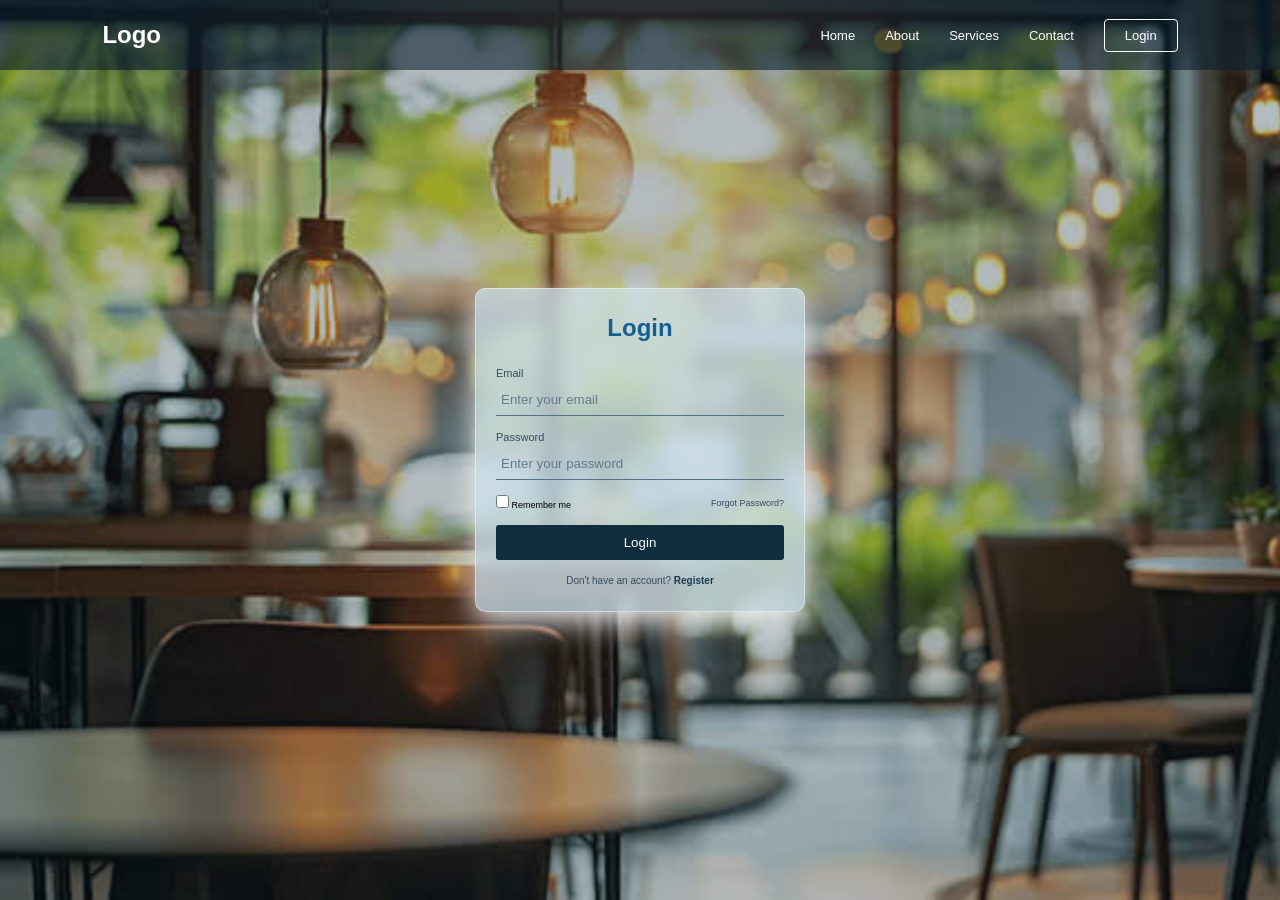
<file: index.html>
<!DOCTYPE html>
<html lang="en">
<head>
    <meta charset="UTF-8">
    <meta name="viewport" content="width=device-width, initial-scale=1.0">
<link rel="stylesheet" href="ts.css">
    <title>Login Page</title>  
</head>
<body>
    <!-- Background -->
    <div class="background">
        <!-- Navbar -->
        <header class="navbar">
            <div class="logo">
                Logo
            </div>
            <nav>
                <a href="#">Home</a>
                <a href="#">About</a>
                <a href="#">Services</a>
                <a href="#">Contact</a>
                <a href="#" class="login-btn">
                    Login
                </a>
            </nav>
        </header>
        <!-- Login Form -->
        <div class="login-box">
            <h2>Login</h2>
            <form>
                <!-- Email -->
                <div class="input-box">
                    <label>Email</label>
                    <input
                        type="email"
                        placeholder="Enter your email"
                        required>
                </div>
                <!-- Password -->
                <div class="input-box">
                    <label>Password</label>
                    <input
                        type="password"
                        placeholder="Enter your password"
                        required>
                </div>
                <!-- Remember -->
                <div class="options">
                    <label>
                        <input type="checkbox">
                        Remember me
                    </label>
                    <a href="#">
                        Forgot Password?
                    </a>
                </div>
                <!-- Login -->
                <button
                    type="submit"
                    class="submit-btn">
                    Login
                </button>
                <!-- Register -->
                <p class="register">
                    Don't have an account?
                    <a href="#">
                        Register
                    </a>
                </p>
            </form>
        </div>
    </div>
    <script src="script.js"></script>
</body>
</html>
</file>
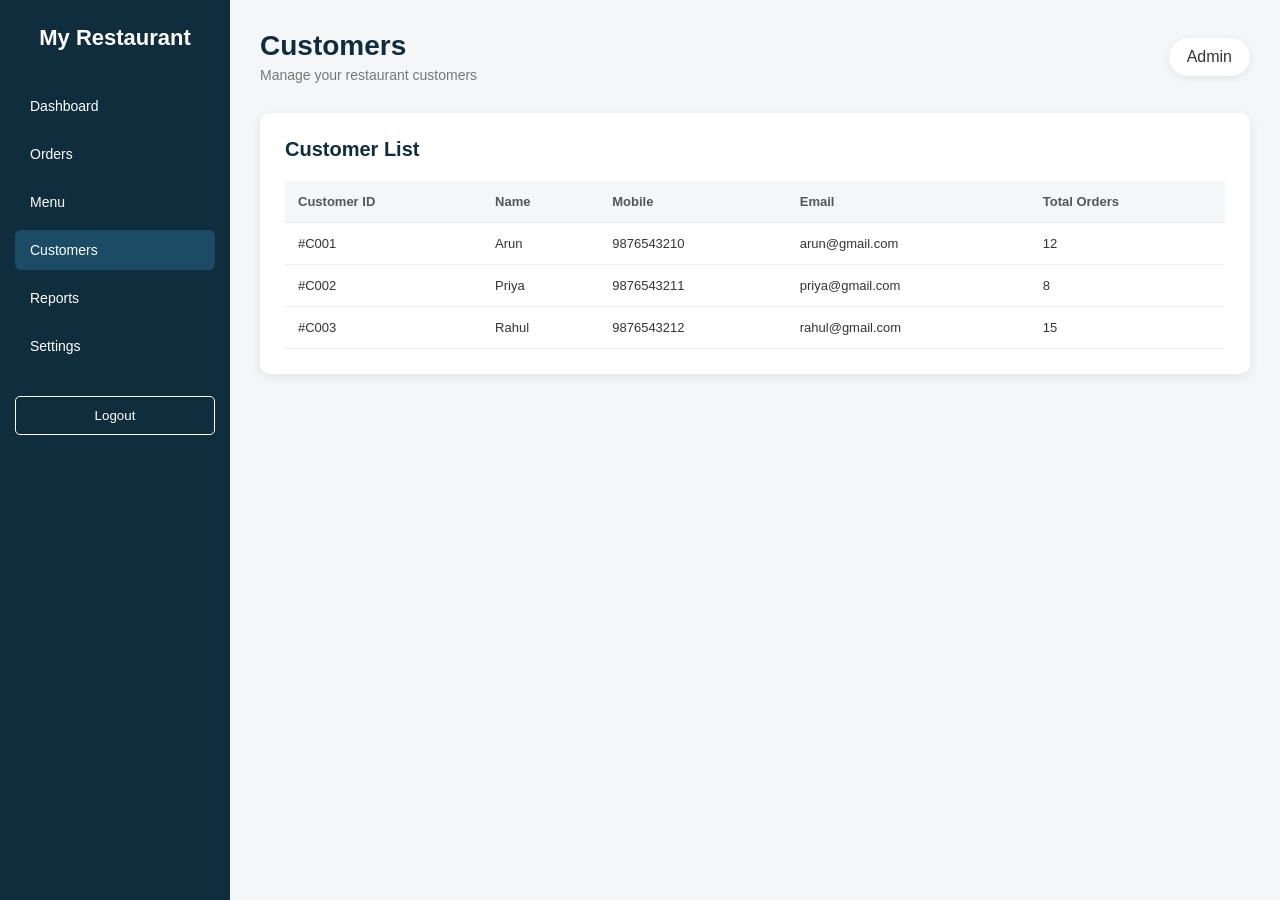
<file: customer.html>
<!DOCTYPE html>
<html lang="en">

<head>
    <meta charset="UTF-8">
    <meta name="viewport" content="width=device-width, initial-scale=1.0">
    <title>Customers</title>

    <link rel="stylesheet" href="dashboard.css">
</head>

<body>

    <!-- Sidebar -->
    <aside class="sidebar">

        <div class="logo">
            My Restaurant
        </div>

        <nav>
            <a href="dashboard.html">Dashboard</a>
            <a href="orders.html">Orders</a>
            <a href="menu.html">Menu</a>
            <a href="customers.html" class="active">Customers</a>
            <a href="reports.html">Reports</a>
            <a href="#">Settings</a>
        </nav>

        <button class="logout-btn" onclick="logout()">
            Logout
        </button>

    </aside>

    <!-- Main Content -->
    <main class="main-content">

        <!-- Header -->
        <header class="topbar">
            <div>
                <h1>Customers</h1>
                <p>Manage your restaurant customers</p>
            </div>

            <div class="profile">
                Admin
            </div>
        </header>

        <!-- Customers Table -->
        <section class="recent-orders">

            <h2>Customer List</h2>

            <table>

                <thead>
                    <tr>
                        <th>Customer ID</th>
                        <th>Name</th>
                        <th>Mobile</th>
                        <th>Email</th>
                        <th>Total Orders</th>
                    </tr>
                </thead>

                <tbody>

                    <tr>
                        <td>#C001</td>
                        <td>Arun</td>
                        <td>9876543210</td>
                        <td>arun@gmail.com</td>
                        <td>12</td>
                    </tr>

                    <tr>
                        <td>#C002</td>
                        <td>Priya</td>
                        <td>9876543211</td>
                        <td>priya@gmail.com</td>
                        <td>8</td>
                    </tr>

                    <tr>
                        <td>#C003</td>
                        <td>Rahul</td>
                        <td>9876543212</td>
                        <td>rahul@gmail.com</td>
                        <td>15</td>
                    </tr>

                </tbody>

            </table>

        </section>

    </main>

    <script>
        function logout() {
            window.location.href = "index.html";
        }
    </script>

</body>

</html>
</file>
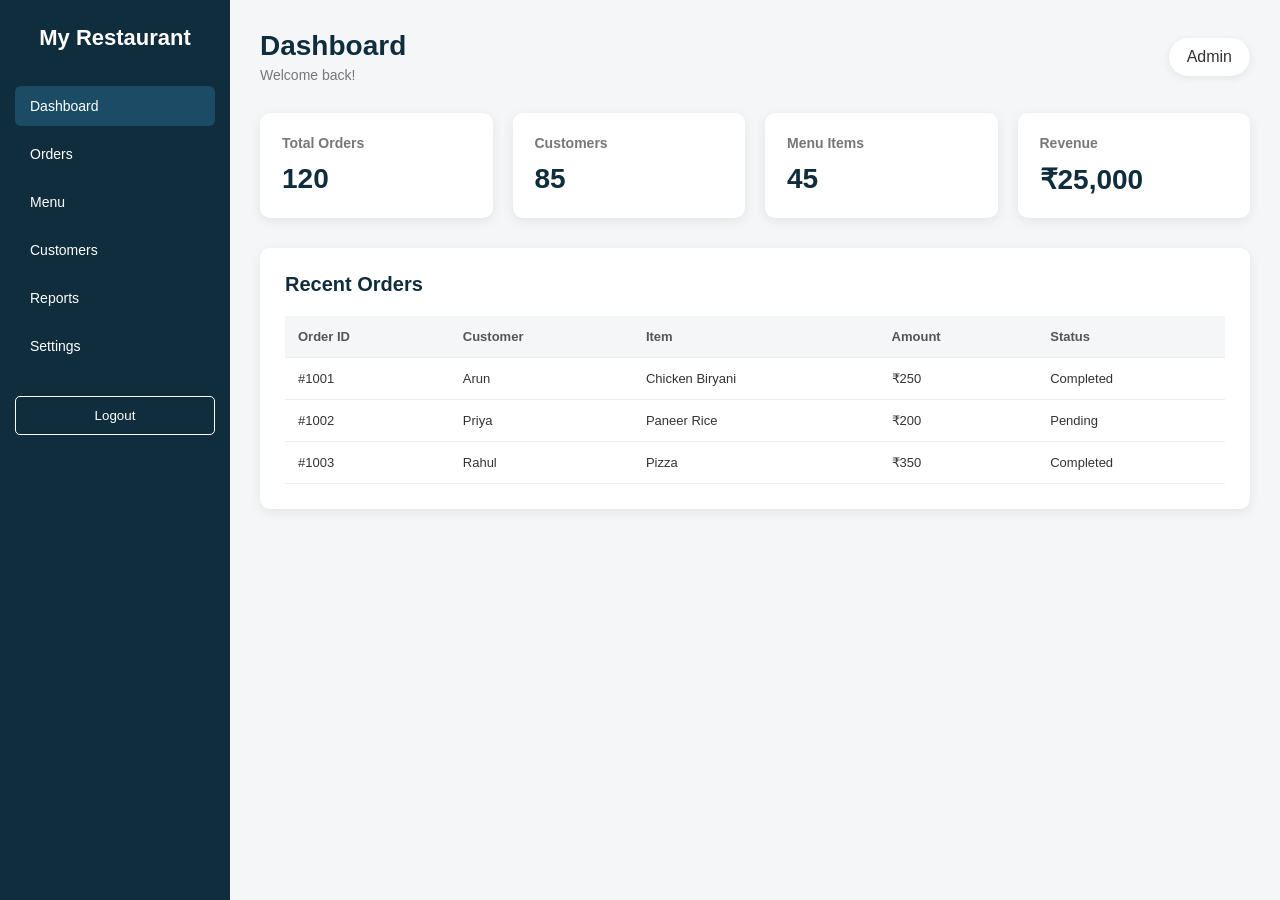
<file: dashboard.html>
<!DOCTYPE html>
<html lang="en">
<head>
    <meta charset="UTF-8">
    <meta name="viewport" content="width=device-width, initial-scale=1.0">
    <title>Dashboard</title>

    <link rel="stylesheet" href="dashboard.css">
</head>

<body>

    <!-- Sidebar -->
    <aside class="sidebar">

        <div class="logo">
            My Restaurant
        </div>

        <nav>
            <a href="#" class="active">Dashboard</a>
            <a href="orders.html">Orders</a>
            <a href="menu.html">Menu</a>
            <a href="customer.html">Customers</a>
            <a href="reports.html">Reports</a>
            <a href="#">Settings</a>
        </nav>

        <button class="logout-btn" onclick="logout()">
            Logout
        </button>

    </aside>


    <!-- Main Content -->
    <main class="main-content">

        <!-- Header -->
        <header class="topbar">
            <div>
                <h1>Dashboard</h1>
                <p>Welcome back!</p>
            </div>

            <div class="profile">
                Admin
            </div>
        </header>


        <!-- Dashboard Cards -->
        <section class="cards">

            <div class="card">
                <h3>Total Orders</h3>
                <p>120</p>
            </div>

            <div class="card">
                <h3>Customers</h3>
                <p>85</p>
            </div>

            <div class="card">
                <h3>Menu Items</h3>
                <p>45</p>
            </div>

            <div class="card">
                <h3>Revenue</h3>
                <p>₹25,000</p>
            </div>

        </section>


        <!-- Recent Orders -->
        <section class="recent-orders">

            <h2>Recent Orders</h2>

            <table>

                <thead>
                    <tr>
                        <th>Order ID</th>
                        <th>Customer</th>
                        <th>Item</th>
                        <th>Amount</th>
                        <th>Status</th>
                    </tr>
                </thead>

                <tbody>

                    <tr>
                        <td>#1001</td>
                        <td>Arun</td>
                        <td>Chicken Biryani</td>
                        <td>₹250</td>
                        <td>Completed</td>
                    </tr>

                    <tr>
                        <td>#1002</td>
                        <td>Priya</td>
                        <td>Paneer Rice</td>
                        <td>₹200</td>
                        <td>Pending</td>
                    </tr>

                    <tr>
                        <td>#1003</td>
                        <td>Rahul</td>
                        <td>Pizza</td>
                        <td>₹350</td>
                        <td>Completed</td>
                    </tr>

                </tbody>

            </table>

        </section>

    </main>


    <script>
        function logout() {
            window.location.href = "index.html";
        }
    </script>

</body>
</html>
</file>
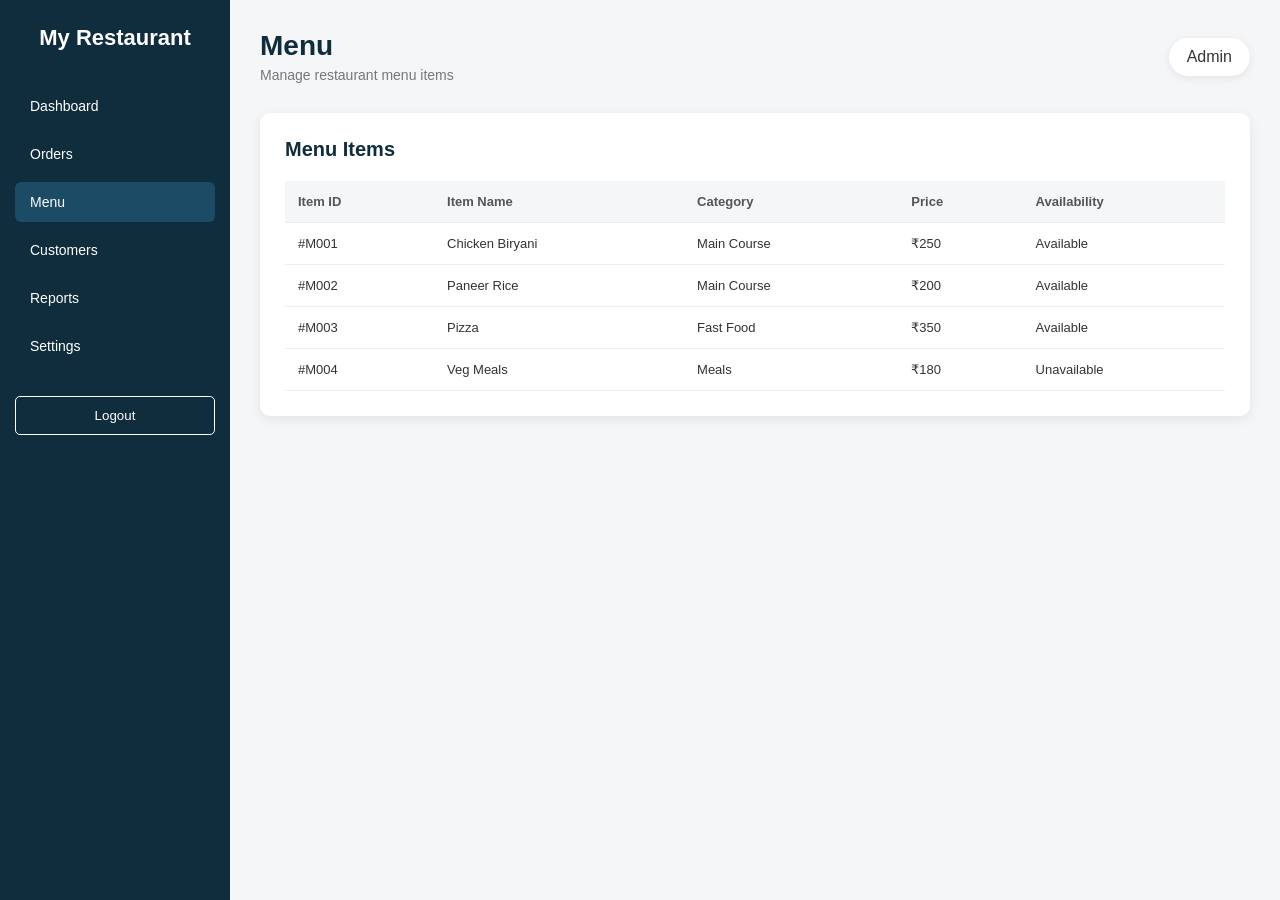
<file: menu.html>
<!DOCTYPE html>
<html lang="en">

<head>
    <meta charset="UTF-8">
    <meta name="viewport" content="width=device-width, initial-scale=1.0">

    <title>Menu</title>

    <link rel="stylesheet" href="dashboard.css">
</head>

<body>

    <!-- Sidebar -->
    <aside class="sidebar">

        <div class="logo">
            My Restaurant
        </div>

        <nav>
            <a href="dashboard.html">Dashboard</a>
            <a href="orders.html">Orders</a>
            <a href="menu.html" class="active">Menu</a>
            <a href="customer.html">Customers</a>
            <a href="reports.html">Reports</a>
            <a href="#">Settings</a>
        </nav>

        <button class="logout-btn" onclick="logout()">
            Logout
        </button>

    </aside>


    <!-- Main Content -->
    <main class="main-content">

        <!-- Header -->
        <header class="topbar">

            <div>
                <h1>Menu</h1>
                <p>Manage restaurant menu items</p>
            </div>

            <div class="profile">
                Admin
            </div>

        </header>


        <!-- Menu Items -->
        <section class="recent-orders">

            <h2>Menu Items</h2>

            <table>

                <thead>
                    <tr>
                        <th>Item ID</th>
                        <th>Item Name</th>
                        <th>Category</th>
                        <th>Price</th>
                        <th>Availability</th>
                    </tr>
                </thead>

                <tbody>

                    <tr>
                        <td>#M001</td>
                        <td>Chicken Biryani</td>
                        <td>Main Course</td>
                        <td>₹250</td>
                        <td>Available</td>
                    </tr>

                    <tr>
                        <td>#M002</td>
                        <td>Paneer Rice</td>
                        <td>Main Course</td>
                        <td>₹200</td>
                        <td>Available</td>
                    </tr>

                    <tr>
                        <td>#M003</td>
                        <td>Pizza</td>
                        <td>Fast Food</td>
                        <td>₹350</td>
                        <td>Available</td>
                    </tr>

                    <tr>
                        <td>#M004</td>
                        <td>Veg Meals</td>
                        <td>Meals</td>
                        <td>₹180</td>
                        <td>Unavailable</td>
                    </tr>

                </tbody>

            </table>

        </section>

    </main>


    <script>

        function logout() {
            window.location.href = "index.html";
        }

    </script>

</body>

</html>
</file>
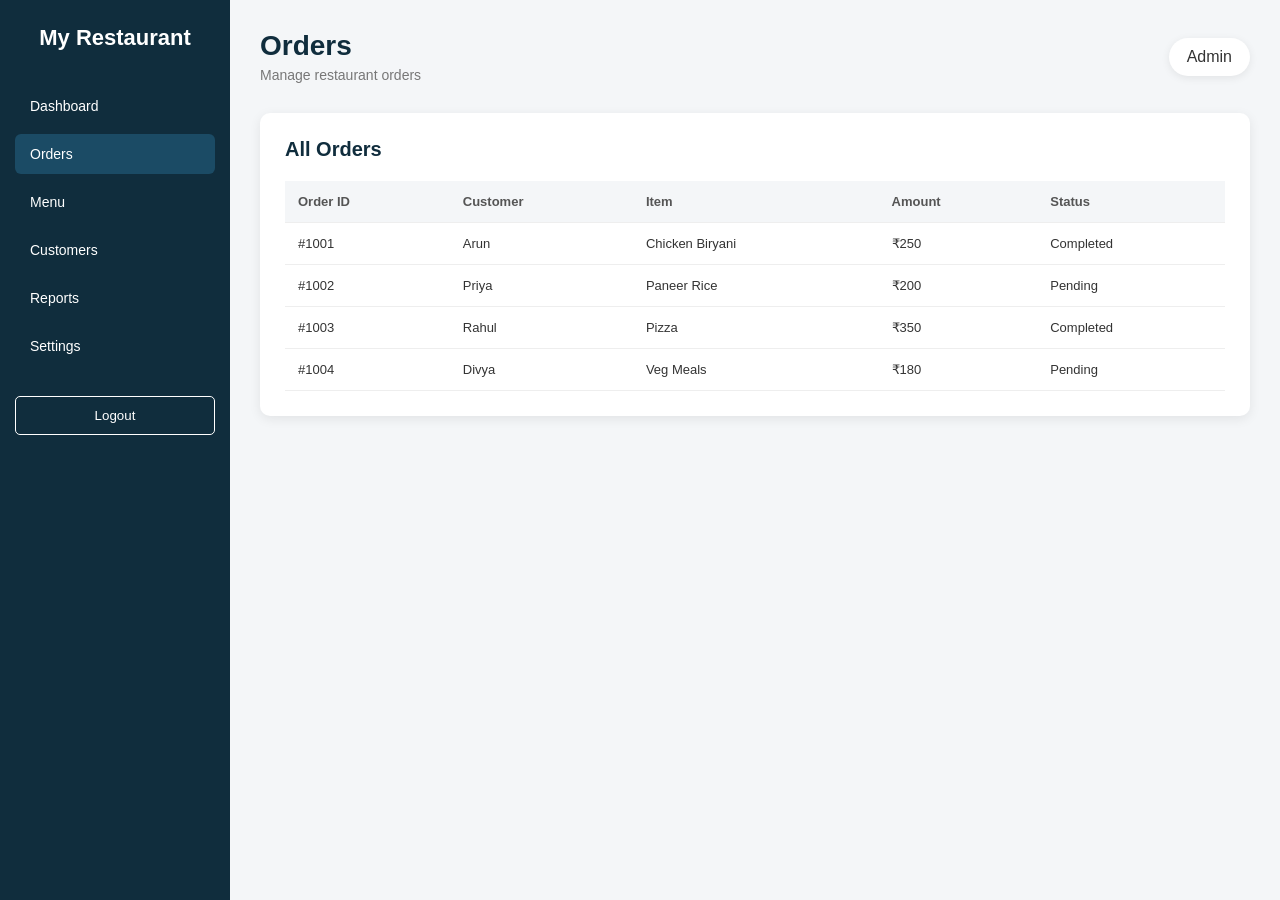
<file: orders.html>
<!DOCTYPE html>
<html lang="en">

<head>
    <meta charset="UTF-8">
    <meta name="viewport" content="width=device-width, initial-scale=1.0">

    <title>Orders</title>

    <link rel="stylesheet" href="dashboard.css">
</head>

<body>

    <!-- Sidebar -->
    <aside class="sidebar">

        <div class="logo">
            My Restaurant
        </div>

      <nav> 
    <a href="dashboard.html">Dashboard</a> 
    <a href="orders.html" class="active">Orders</a> 
    <a href="menu.html">Menu</a> 
    <a href="customer.html">Customers</a> 
    <a href="reports.html">Reports</a> 
    <a href="#">Settings</a> 
</nav>

        <button class="logout-btn" onclick="logout()">
            Logout
        </button>

    </aside>


    <!-- Main Content -->
    <main class="main-content">

        <!-- Header -->
        <header class="topbar">

            <div>
                <h1>Orders</h1>
                <p>Manage restaurant orders</p>
            </div>

            <div class="profile">
                Admin
            </div>

        </header>


        <!-- Orders Table -->
        <section class="recent-orders">

            <h2>All Orders</h2>

            <table>

                <thead>
                    <tr>
                        <th>Order ID</th>
                        <th>Customer</th>
                        <th>Item</th>
                        <th>Amount</th>
                        <th>Status</th>
                    </tr>
                </thead>

                <tbody>

                    <tr>
                        <td>#1001</td>
                        <td>Arun</td>
                        <td>Chicken Biryani</td>
                        <td>₹250</td>
                        <td>Completed</td>
                    </tr>

                    <tr>
                        <td>#1002</td>
                        <td>Priya</td>
                        <td>Paneer Rice</td>
                        <td>₹200</td>
                        <td>Pending</td>
                    </tr>

                    <tr>
                        <td>#1003</td>
                        <td>Rahul</td>
                        <td>Pizza</td>
                        <td>₹350</td>
                        <td>Completed</td>
                    </tr>

                    <tr>
                        <td>#1004</td>
                        <td>Divya</td>
                        <td>Veg Meals</td>
                        <td>₹180</td>
                        <td>Pending</td>
                    </tr>

                </tbody>

            </table>

        </section>

    </main>

    <script>

        function logout() {
            window.location.href = "index.html";
        }

    </script>

</body>

</html>
</file>
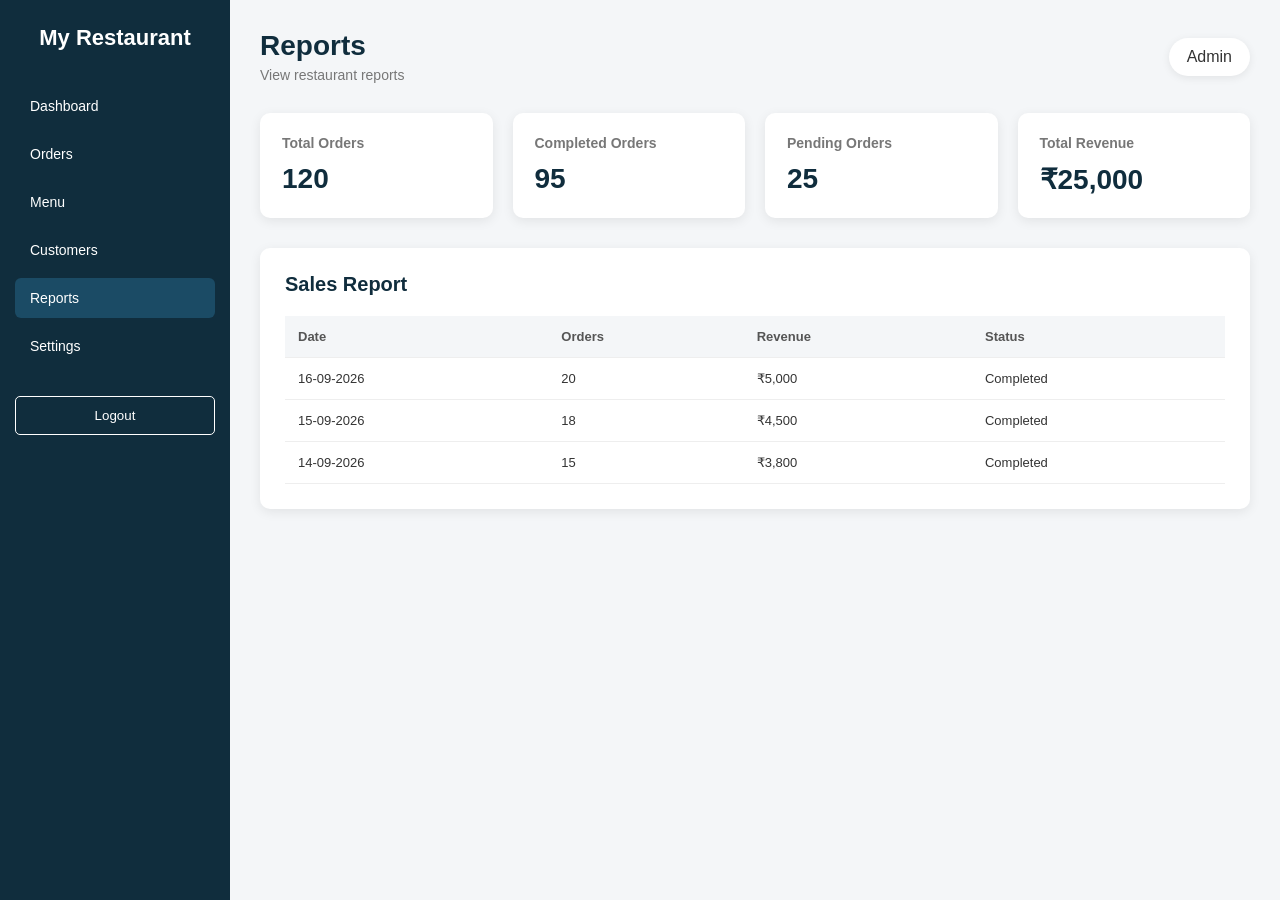
<file: reports.html>
<!DOCTYPE html>
<html lang="en">

<head>
    <meta charset="UTF-8">
    <meta name="viewport" content="width=device-width, initial-scale=1.0">
    <title>Reports</title>

    <link rel="stylesheet" href="dashboard.css">
</head>

<body>

    <!-- Sidebar -->
    <aside class="sidebar">

        <div class="logo">
            My Restaurant
        </div>

        <nav>
            <a href="dashboard.html">Dashboard</a>
            <a href="orders.html">Orders</a>
            <a href="menu.html">Menu</a>
            <a href="customer.html">Customers</a>
            <a href="reports.html" class="active">Reports</a>
            <a href="#">Settings</a>
        </nav>

        <button class="logout-btn" onclick="logout()">
            Logout
        </button>

    </aside>

    <!-- Main Content -->
    <main class="main-content">

        <!-- Header -->
        <header class="topbar">
            <div>
                <h1>Reports</h1>
                <p>View restaurant reports</p>
            </div>

            <div class="profile">
                Admin
            </div>
        </header>

        <!-- Report Cards -->
        <section class="cards">

            <div class="card">
                <h3>Total Orders</h3>
                <p>120</p>
            </div>

            <div class="card">
                <h3>Completed Orders</h3>
                <p>95</p>
            </div>

            <div class="card">
                <h3>Pending Orders</h3>
                <p>25</p>
            </div>

            <div class="card">
                <h3>Total Revenue</h3>
                <p>₹25,000</p>
            </div>

        </section>

        <!-- Sales Report -->
        <section class="recent-orders">

            <h2>Sales Report</h2>

            <table>

                <thead>
                    <tr>
                        <th>Date</th>
                        <th>Orders</th>
                        <th>Revenue</th>
                        <th>Status</th>
                    </tr>
                </thead>

                <tbody>

                    <tr>
                        <td>16-09-2026</td>
                        <td>20</td>
                        <td>₹5,000</td>
                        <td>Completed</td>
                    </tr>

                    <tr>
                        <td>15-09-2026</td>
                        <td>18</td>
                        <td>₹4,500</td>
                        <td>Completed</td>
                    </tr>

                    <tr>
                        <td>14-09-2026</td>
                        <td>15</td>
                        <td>₹3,800</td>
                        <td>Completed</td>
                    </tr>

                </tbody>

            </table>

        </section>

    </main>

    <script>
        function logout() {
            window.location.href = "index.html";
        }
    </script>

</body>

</html>
</file>
<file: ts.css>
* {
            margin: 0;
            padding: 0;
            box-sizing: border-box;
        }
        body {
            font-family: Arial, sans-serif;
        }
        /* Background */
        .background {
            width: 100%;
            height: 100vh;
            background-image:
                linear-gradient(
                    rgba(10, 35, 50, 0.3),
                    rgba(10, 35, 50, 0.3)),
                url("images\ restaurant\ login\ page.jpeg");
            background-size: cover;
            background-position: center;
            position: relative;
        }
        /* Navbar */
        .navbar {
            width: 100%;
            height: 70px;
            display: flex;
            justify-content: space-between;
            align-items: center;
            padding: 0 8%;
            background: rgba(10, 30, 45, 0.6);
        }
        /* Logo */
        .logo {
            color: white;
            font-size: 24px;
            font-weight: bold;
        }
        /* Menu */
        nav {
            display: flex;
            align-items: center;
            gap: 30px;
        }
        nav a {
            color: white;
            text-decoration: none;
            font-size: 13px;
        }
        nav a:hover {
            color: lightblue;
        }
        /* Login Button */
        .login-btn {
            padding: 8px 20px;
            background: transparent;
            border: 1px solid white;
            border-radius: 4px;
            color: white;
            cursor: pointer;
        }
        .login-btn:hover {
            background: white;
            color: #16384b;
        }
        /* Login Box */
        .login-box {
            width: 330px;
            padding: 25px 20px;
            position: absolute;
            top: 50%;
            left: 50%;
            transform: translate(-50%, -50%);
            background: rgba(210, 230, 242, 0.75);
            border: 1px solid rgba(252, 250, 250, 0.5);
            border-radius: 10px;
            backdrop-filter: blur(8px);
            box-shadow: 0 10px 30px rgba(247, 246, 246, 0.921);
        }
        /* Heading */
        .login-box h2 {     
            text-align: center;
            color: #135e93;
            margin-bottom: 25px;
        }
        /* Input */
        .input-box {
            margin-bottom: 15px;
        }
        .input-box label {
            display: block;
            font-size: 11px;
            color: #344d5e;
            margin-bottom: 5px;
        }
        .input-box input {
            width: 100%;
            padding: 8px 5px;
            border: none;
            border-bottom: 1px solid #557184;
            outline: none;
            background: transparent;
        }
        .input-box input::placeholder {
            color: #637b89;
        }
        /* Options */
        .options {
            display: flex;
            justify-content: space-between;
            align-items: center;
            margin: 10px 0 15px;
            font-size: 9px;
        }
        .options a {
            color: #344d5e;
            text-decoration: none;
        }
        /* Login Submit */
        .submit-btn {
            width: 100%;
            padding: 10px;
            background: #102d3d;
            color: white;
            border: none;
            border-radius: 3px;
            cursor: pointer;
        }
        .submit-btn:hover {
            background: #1b4b65;
        }
        /* Register */
        .register {
            text-align: center;
            margin-top: 15px;
            font-size: 10px;
            color: #344d5e;
        }
        .register a {
            color: #173c52;
            font-weight: bold;
            text-decoration: none;
        }
        /* Responsive */
        @media (max-width: 700px) {
            .navbar {
                padding: 0 20px;
            }
            nav {
                gap: 10px;
            }
            nav a {
                display: none;
            }
            .login-box {
                width: 90%;
                max-width: 330px;
            }
        }
</file>
<file: dashboard.css>
* {
    margin: 0;
    padding: 0;
    box-sizing: border-box;
}

body {
    font-family: Arial, sans-serif;
    background: #f4f6f8;
    color: #333;
}


/* Sidebar */

.sidebar {
    position: fixed;
    left: 0;
    top: 0;
    width: 230px;
    height: 100vh;
    background: #102d3d;
    padding: 25px 15px;
    color: white;
}

.logo {
    font-size: 22px;
    font-weight: bold;
    text-align: center;
    margin-bottom: 35px;
}

.sidebar nav {
    display: flex;
    flex-direction: column;
    gap: 8px;
}

.sidebar nav a {
    color: white;
    text-decoration: none;
    padding: 12px 15px;
    border-radius: 6px;
    font-size: 14px;
}

.sidebar nav a:hover,
.sidebar nav a.active {
    background: #1b4b65;
}


/* Logout */

.logout-btn {
    width: 100%;
    margin-top: 30px;
    padding: 11px;
    border: 1px solid white;
    background: transparent;
    color: white;
    border-radius: 5px;
    cursor: pointer;
}

.logout-btn:hover {
    background: white;
    color: #102d3d;
}


/* Main Content */

.main-content {
    margin-left: 230px;
    padding: 30px;
}


/* Topbar */

.topbar {
    display: flex;
    justify-content: space-between;
    align-items: center;
    margin-bottom: 30px;
}

.topbar h1 {
    font-size: 28px;
    color: #102d3d;
}

.topbar p {
    margin-top: 5px;
    color: #777;
    font-size: 14px;
}

.profile {
    background: white;
    padding: 10px 18px;
    border-radius: 20px;
    box-shadow: 0 2px 8px rgba(0, 0, 0, 0.08);
}


/* Cards */

.cards {
    display: grid;
    grid-template-columns: repeat(4, 1fr);
    gap: 20px;
    margin-bottom: 30px;
}

.card {
    background: white;
    padding: 22px;
    border-radius: 10px;
    box-shadow: 0 3px 12px rgba(0, 0, 0, 0.08);
}

.card h3 {
    font-size: 14px;
    color: #777;
    margin-bottom: 12px;
}

.card p {
    font-size: 28px;
    font-weight: bold;
    color: #102d3d;
}


/* Recent Orders */

.recent-orders {
    background: white;
    padding: 25px;
    border-radius: 10px;
    box-shadow: 0 3px 12px rgba(0, 0, 0, 0.08);
}

.recent-orders h2 {
    margin-bottom: 20px;
    color: #102d3d;
    font-size: 20px;
}


/* Table */

table {
    width: 100%;
    border-collapse: collapse;
}

th,
td {
    padding: 13px;
    text-align: left;
    border-bottom: 1px solid #eee;
    font-size: 13px;
}

th {
    background: #f4f6f8;
    color: #555;
}


/* Responsive */

@media (max-width: 900px) {

    .sidebar {
        width: 190px;
    }

    .main-content {
        margin-left: 190px;
    }

    .cards {
        grid-template-columns: repeat(2, 1fr);
    }
}


@media (max-width: 600px) {

    .sidebar {
        position: relative;
        width: 100%;
        height: auto;
    }

    .main-content {
        margin-left: 0;
        padding: 20px;
    }

    .cards {
        grid-template-columns: 1fr;
    }

    .topbar {
        flex-direction: column;
        align-items: flex-start;
        gap: 15px;
    }
}
</file>
